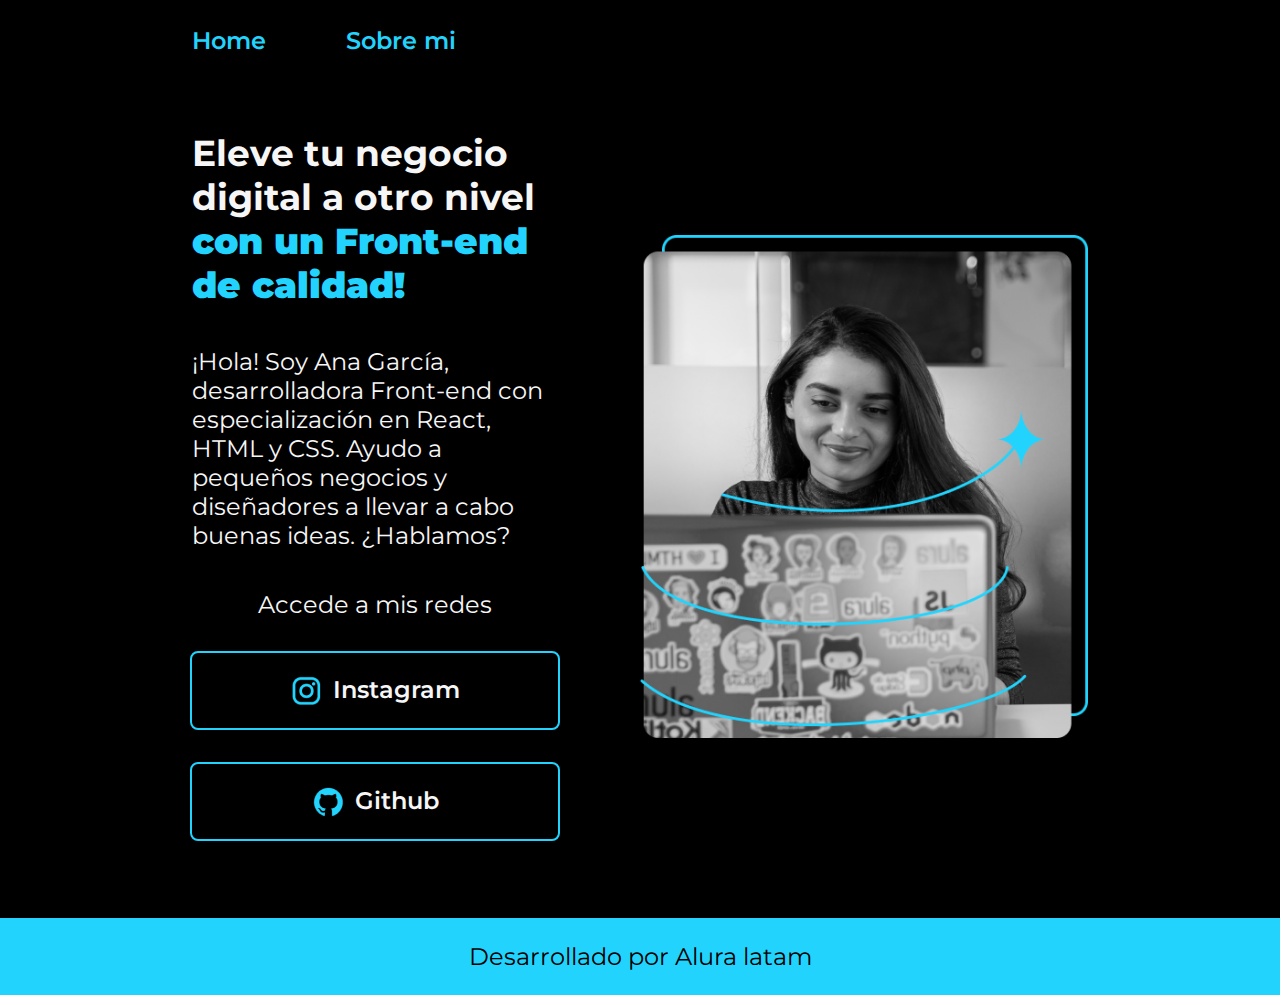
<file: index.html>
<!DOCTYPE html>
<html lang="en">
<head>
    <meta charset="UTF-8">
    <meta name="viewport" content="width=device-width, initial-scale=1.0">
    <title>Portafolio</title>
    <link rel="stylesheet" href="./style/style.css">

</head>
<body>
    <header class="header">
        <nav class="header_menu">
            <a class="header_menu_link" href="index.html" >Home</a>
            <a class="header_menu_link" href="about.html" >Sobre mi</a>
        </nav>
    </header>
    <main class="presentacion">
        <section class="presentacion_contenido">
        <h1 class="prsentacion_contenido_titulo">
            Eleve tu negocio digital a otro nivel 
            <strong class="titulo-destaque">con un Front-end de calidad!
            </strong></h1>
        <p class="presentacion_contenido_texto">
            ¡Hola! Soy Ana García, desarrolladora Front-end con especialización en React, HTML y CSS. Ayudo a pequeños negocios y diseñadores a llevar a cabo buenas ideas. ¿Hablamos?
        </p>

        <div class="presentacion_enlace">
            <h2 class="presentacion_enlace_subtitulo">Accede a mis redes</h2>
            <a class="presentacion_enlaces_link" href="https://www.instagram.com/">
                <img src="./assets/instagram.png">
                Instagram</a>
            <a class="presentacion_enlaces_link" href="https://www.instagram.com/">
                <img src="./assets/github.png">
                Github</a>
        </div>

        </section>
        <img class="presentacion_imagen" src="./assets/Imagem.png" alt="Imagen de Ana Garcia trabajando" >
    </main>
    <footer class="footer">
        <p>Desarrollado por Alura latam</p>
    </footer>
</body>
</html>
</file>
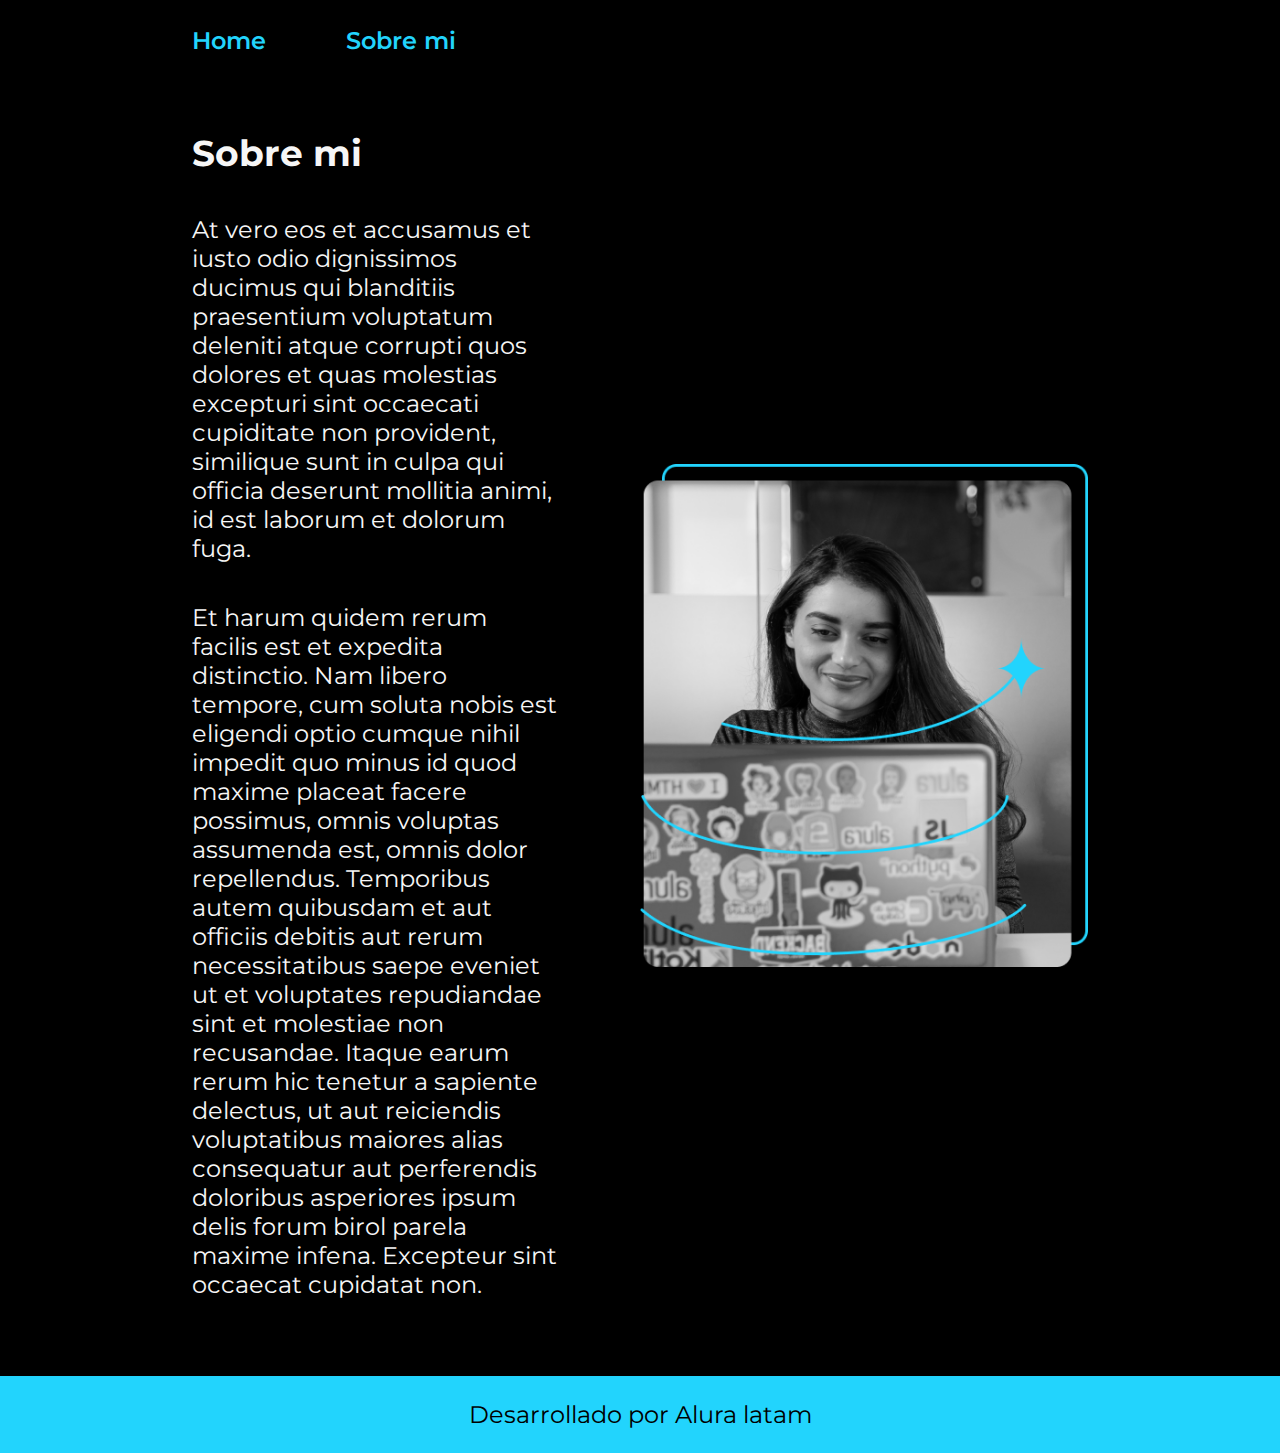
<file: about.html>
<!DOCTYPE html>
<html lang="en">
<head>
    <meta charset="UTF-8">
    <meta name="viewport" content="width=device-width, initial-scale=1.0">
    <title>Sobre mi</title>
    <link rel="stylesheet" href="./style/style.css">
</head>
<body>
    <header class="header">
        <nav class="header_menu">
            <a class="header_menu_link" href="index.html" >Home</a>
            <a class="header_menu_link" href="about.html" >Sobre mi</a>
        </nav>
    </header>
    <main class="presentacion">

        <section class="presentacion_contenido">
            <h1 class="prsentacion_contenido_titulo">Sobre mi</h1>
            <p class="presentacion_contenido_texto">At vero eos et accusamus et iusto odio dignissimos ducimus qui blanditiis praesentium voluptatum deleniti atque corrupti quos dolores et quas molestias excepturi sint occaecati cupiditate non provident, similique sunt in culpa qui officia deserunt mollitia animi, id est laborum et dolorum fuga.</p>
            <p class="presentacion_contenido_texto">Et harum quidem rerum facilis est et expedita distinctio. Nam libero tempore, cum soluta nobis est eligendi optio cumque nihil impedit quo minus id quod maxime placeat facere possimus, omnis voluptas assumenda est, omnis dolor repellendus. Temporibus autem quibusdam et aut officiis debitis aut rerum necessitatibus saepe eveniet ut et voluptates repudiandae sint et molestiae non recusandae. Itaque earum rerum hic tenetur a sapiente delectus, ut aut reiciendis voluptatibus maiores alias consequatur aut perferendis doloribus asperiores ipsum delis forum birol parela maxime infena. Excepteur sint occaecat cupidatat non.</p>
        </section>
        <img class="presentacion_imagen" src="./assets/Imagem.png" alt="Imagen de Ana Garcia trabajando" >
    </main>
     <footer class="footer">
        <p>Desarrollado por Alura latam</p>
    </footer>
</body>
</html>
</file>
<file: style/style.css>
@import url('https://fonts.googleapis.com/css2?family=Krona+One&family=Montserrat:ital,wght@0,100..900;1,100..900&family=VT323&display=swap');


:root{
    --color-primario: #000000;
    --color-secundario: #f6f6f6;
    --color-terceriario: #22d4fd;
    --color-hover: #272727;
     
    --fuente-montserrat: 'Montserrat', sans-serif;
    --fuente-krona: 'Montserrat', sans-serif;
}

* {
  padding: 0;
  margin: 0;
}

body {
  background-color: var(--color-primario);
  color: var(--color-secundario);
  box-sizing: border-box;
}

.header{
    padding: 2% 0% 0% 15%;
}

.header_menu{
    display: flex;
    gap: 80px;
}

.header_menu_link{
    font-family: var(--fuente-montserrat);
    font-size: 1.5rem;
    font-weight: 600;
    color: var(--color-terceriario);
    text-decoration: none;
}

.presentacion {
  display: flex;
  justify-content: space-between;
  align-items: center;
  padding: 6% 15%;
  justify-content: space-between;
  gap: 82px;
}

.presentacion_contenido{
    width: 50%;
    display: flex;
    flex-direction: column;
    gap: 40px;
}

.prsentacion_contenido_titulo{
    font-size: 2.25rem;
    font-family: var(--fuente-krona);
}
 
.titulo-destaque {
  color: var(--color-terceriario);
}

.presentacion_contenido_texto{
    font-size: 1.5rem;
    font-family: var(--fuente-montserrat);
}

.presentacion_enlace{
    display: flex;
    justify-content: space-between;
    flex-direction: column;
    align-items: center;
    gap: 32px;
    width: 100%;
}

.presentacion_enlace_subtitulo{
    font-family: var(--fuente-krona);
    font-size: 1.5rem;
    font-weight: 400;
}

.presentacion_enlaces_link{
    width: 100%;
    text-align: center;
    padding: 21.5px 0;
    border-radius: 8px;
    font-size: 1.5rem;
    font-weight: 600;
    text-decoration: none;
    color: var(--color-secundario);
    font-family: var(--fuente-montserrat);
    border: 2px solid var(--color-terceriario);
    display: flex;
    justify-content: center;
    gap: 10px;
}

.presentacion_enlaces_link:hover{
    background-color: var(--color-hover);
}

.presentacion_imagen{
    width: 50%;
}

.footer{
    background-color: var(--color-terceriario);
    padding: 1.5rem;
    color: var(--color-primario);
    text-align: center;
    font-family: var(--fuente-montserrat);
    font-size: 1.5rem;
    font-weight: 400;
}

.presentacion_img{
    width: 10%;
}

@media (max-width: 1200px ) {
    .header{
        padding: 10%;
    }
    
    .header_menu{
        justify-content: center;
    }

    .presentacion{
        flex-direction: column-reverse;
        padding: 5%;    
    }

    .presentacion_contenido{
        width: auto; 
    }
}
</file>
